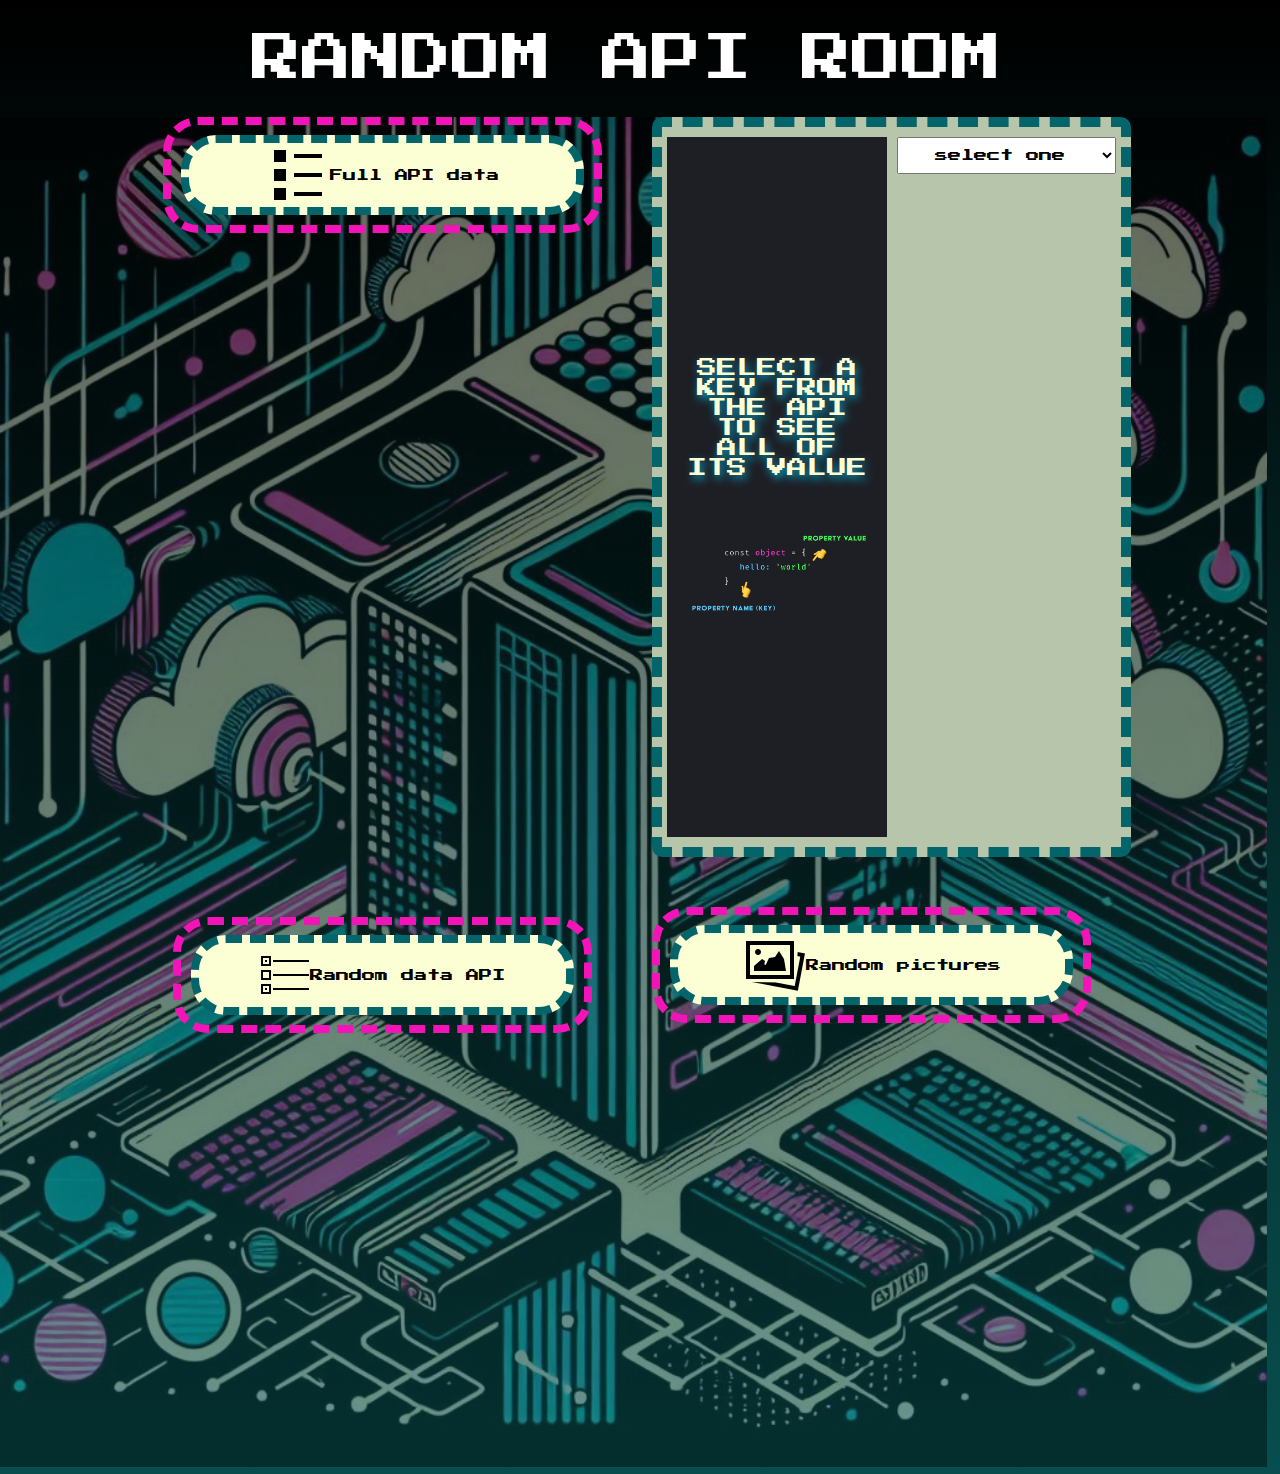
<file: .CaseToSolve/src/index.html>
<!DOCTYPE html>
<html lang="en">
  <head>
    <meta charset="UTF-8" />
    <meta name="viewport" content="width=device-width, initial-scale=1.0" />
    <link rel="preconnect" href="https://fonts.googleapis.com" />
    <link rel="preconnect" href="https://fonts.gstatic.com" crossorigin />
    <link
      href="https://fonts.googleapis.com/css2?family=Cinzel:wght@400..900&family=Coustard:wght@400;900&family=Manrope:wght@200..800&family=MedievalSharp&family=Press+Start+2P&family=Rubik+Scribble&display=swap"
      rel="stylesheet"
    />
    <link rel="stylesheet" href="apistyle.css" />
    <title>Unidad 2-Case to Solve</title>
  </head>
  <body>
    <header>
      <h1>RANDOM API ROOM</h1>
    </header>
    <main>
      <img
        class="background"
        src="./img/background-retro.jpeg"
        alt="Fondo retro con servidores web, nubes, flechas y de color negro, azul y rosa."
      />
      <div id="container">
        <div class="box-info">
          <div class="icon-animate">
            <button onclick="infoApi()">
              <img
                class="icon"
                src="./icons/icons8-lista-64.png"
                alt="icon list"
                title="icon list"
              />
              <img
                class="gif"
                src="./icons/icons8-lista.gif"
                alt="gif list"
                title="gif list"
              />
              Full API data
            </button>
          </div>

          <div class="flex">
            <div class="wrapper-contenido-info">
              <div id="contenido-info"></div>
            </div>
            <div class="wrapper-btnArrows">
              <div class="btnArrows"></div>
            </div>
          </div>
        </div>

        <!-- contenedor fotos -->

        <div class="wrapper-contenido-photo">
          <div class="icon-animate border-boton">
            <button onclick="loadPhoto()">
              <img
                class="icon"
                src="./icons/icons8-pila-de-fotos-64.png"
                alt="icon random photo"
                title="icon random photo"
              />
              <img
                class="gif"
                src="./icons//icons8-pila-de-fotos.gif"
                alt="gif random photo"
                title="gif random photo"
              />
              Random pictures
            </button>
          </div>
          <div id="contenido-photo"></div>
        </div>

        <!-- contenedor random info api -->

        <div class="wrapper-contenido-random">
          <div class="icon-animate border-boton">
            <button onclick="randomInfo()">
              <img
                class="icon"
                src="./icons/icons8-opción-múltiple-50.png"
                alt="icon random data"
              />
              <img
                class="gif"
                src="./icons/icons8-opción-múltiple.gif"
                alt="gif random data"
              />
              Random data API
            </button>
          </div>
          <div id="contenido-random"></div>
        </div>

        <div class="wrapper-contenido-section">
          <div id="text-selector">
            <h2>SELECT A KEY FROM THE API TO SEE ALL OF ITS VALUE</h2>
            <img src="./key-value.png" alt="img key:value" />
          </div>
          <div class="wrapper-selector" id="selector">
            <!-- Asignacion de evento onchange="funcion(parametro)"-->
            <select name="API" onchange="seleccion(event)">
              <option class="opcion" value="userId">select one</option>
              <option class="opcion" value="userId">userId</option>
              <option class="opcion" value="id">id</option>
              <option class="opcion" value="title">title</option>
              <option class="opcion" value="body">body</option>
            </select>
          </div>
          <div class="contenido-selector" id="div-selector"></div>
        </div>
      </div>
    </main>
    <footer></footer>

    <script src="./script.js"></script>
  </body>
</html>
</file>
<file: .CaseToSolve/src/apistyle.css>
@keyframes dropdown {
  /* Animacion para el despligable de la API */
  0% {
    height: 0;
    opacity: 5%;
  }

  100% {
    height: 550px;
    opacity: 95%;
  }
}

@keyframes ddrandomInfo {
  /* Animacion para el despligable de la API */
  0% {
    height: 0;
    opacity: 5%;
  }
  100% {
    height: 250px;
    opacity: 95%;
  }
}
@keyframes ddphoto {
  /* Animacion para las imagenes de la API */
  0% {
    width: 0;
    height: 0;
    opacity: 5%;
  }
  100% {
    width: 150px;
    height: 150px;
    opacity: 95%;
  }
}

* {
  font-family: "Press Start 2P", system-ui;
  font-weight: 400;
  font-style: normal;
}

header {
  text-align: center;
  color: white;
  h1 {
    font-size: 50px;
    text-align: center;
  }
}

.background {
  margin: 0;
  display: flex;
  justify-content: center;
  margin: auto;
  width: 99%;
  position: absolute;
  z-index: -1;
  opacity: 40%;
  height: 150vh;
}
body {
  margin: 0;
  width: 98%;
  height: 160vh;
  background: linear-gradient(to bottom, #000000, #084e4e);
}

/* ESTILO BOTONES Y CONTENEDORES DE BOTONES */

.icon-animate {
  display: flex;
  justify-content: center;
}

.icon-animate > button {
  border-radius: 35px;
  border: 8px dashed #036469;
  justify-content: center;
  width: 100%;
  height: 80px;
  margin: 0;
  display: flex;
  align-items: center;
  background: #fcffd4;
}
.icon-animate button > .gif {
  display: none;
  border-radius: 5px;
}
.icon-animate:hover button > .gif {
  display: flex;
}
.icon-animate:hover button > .icon {
  display: none;
}
.icon-animate button > .icon {
  display: flex;
}

/* ESTILO CONTENEDOR */

#container {
  margin: auto;
  justify-content: center;
  display: grid;
  grid-template-areas:
    "fullApi section "
    "randomData randomPhoto ";
  grid-template-columns: 50% 50%;
  gap: 50px;
  height: 50vh;
  width: 70%;
}

/* ESTILO DIV FULL API */
/* TIENE ESTILO DADO DESDE JS TAMBIEN */

.box-info {
  padding: 10px;
  border-radius: 35px;
  border: 8px dashed #f314b7;
  height: 80px;
  transition: all 1.1s; /* Animacion para el despligable de la API */
}

.flex {
  transition: all 1s;
  justify-items: center;
  display: flex;
  margin: auto;
  gap: 10px;
  padding: 10px;

  .wrapper-contenido-info {
    display: none;
    min-height: 0;
    grid-area: fullApi;
    justify-content: center;
    width: 90%;
    transition: all 1s;
    justify-self: center;
    padding: 20px;
    overflow: hidden;
    position: relative;
    animation-delay: 1.1s; /* Animacion para el despligable de la API */
    animation: 1.1s linear dropdown; /* Animacion para el despligable de la API */

    #contenido-info {
      animation: 1.1s linear dropdown; /* Animacion para el despligable de la API */
      transition: all 1s;
      position: absolute;
      top: 0;
      left: 0;
      padding: 10px;

      h2 {
        padding: 0 30px 0 30px;
        text-align: center;
        color: #aa5399;
      }
      h3 {
        padding: 0 30px 0 30px;
        color: #20b6b0;
      }
      h4 {
        padding: 0 30px 0 30px;
        color: #6f3f6c;
      }
      p {
        padding: 0 30px 0 30px;
        color: #3f00ff;
      }
    }
  }

  .wrapper-btnArrows {
    margin: inherit;
    justify-content: center;
    width: auto;

    .btnArrows {
      animation: 1.1s linear dropdown;
      height: 0;
      display: flex;
      flex-direction: column;
      justify-content: space-between;

      .btn-up,
      .btn-down {
        width: 80px;
        height: 65px;
      }
    }
  }
}

/* ESTILO DIV RANDOM API */
/* TIENE ESTILO DADO DESDE JS TAMBIEN */

.wrapper-contenido-random {
  grid-area: randomData;
  line-height: 1.2;
  border-radius: 35px;

  /* border: 8px dashed #ff54d0; */
  padding: 10px;
  transition: all 1.1s;
}

.border-boton {
  border-radius: 35px;
  border: 8px dashed #f314b7;
  padding: 10px;
}
#contenido-random {
  margin: auto;
  display: flex;
  flex-direction: column;
  justify-content: center;
  width: 90%;

  h3,
  p {
    text-align: left;
    padding: 0 30px 0 30px;
    color: #d5d8af;
    font-weight: 400;
    letter-spacing: 2px;
  }
}

/* ESTILO DIV PHOTO */
/* TIENE ESTILO DADO DESDE JS TAMBIEN */

.wrapper-contenido-photo {
  grid-area: randomPhoto;

  #contenido-photo {
    margin-top: 40px;
    display: flex;
    gap: 20px;
    justify-content: center;
    width: 100%;
  }
  .imgClase1 {
    border-radius: 10px;
    animation: 1.4s linear ddphoto;
  }
  .imgClase2 {
    border-radius: 10px;
    animation: 1.6s linear ddphoto;
  }
  .imgClase3 {
    border-radius: 10px;
    animation: 1.8s linear ddphoto;
  }
}

/* ESTILO DIV SELECTOR */

#container .wrapper-contenido-section {
  padding: 10px;
  background: #b7c6aa;
  width: 100%;
  border-radius: 10px;
  border: 10px dashed #036469;
  justify-content: center;
  height: 700px;
  grid-area: section;
  display: grid;
  gap: 10px;
  grid-template-columns: 50% 50%;
  grid-template-areas:
    "spn select"
    "spn contenido";

  #text-selector {
    margin: auto;
    grid-area: spn;
    display: flex;
    justify-content: center;
    flex-direction: column;
    align-items: center;
    height: 700px;
    background: #1e1f25;
    width: 100%;

    h2 {
      font-size: 20px;
      padding: 10px;
      text-align: center;
      color: #fcffd4;
      text-shadow: 2px 4px 8px #05a1c5;
    }
    img {
      width: 100%;
    }
  }

  #selector {
    justify-content: flex-start;
    grid-area: select;
    select {
      text-align: center;
      width: 100%;
      padding: 10px;
    }
  }
  #div-selector {
    padding-left: 15px;
    grid-area: contenido;
    width: 95%;
  }
}

/* 
@media screen and (max-height: 1400px) {
  #contenido-photo {
    transition: 0.3s all;

    max-width: 800px;
    flex-direction: column;
    flex-wrap: wrap;
  }
} */
</file>
